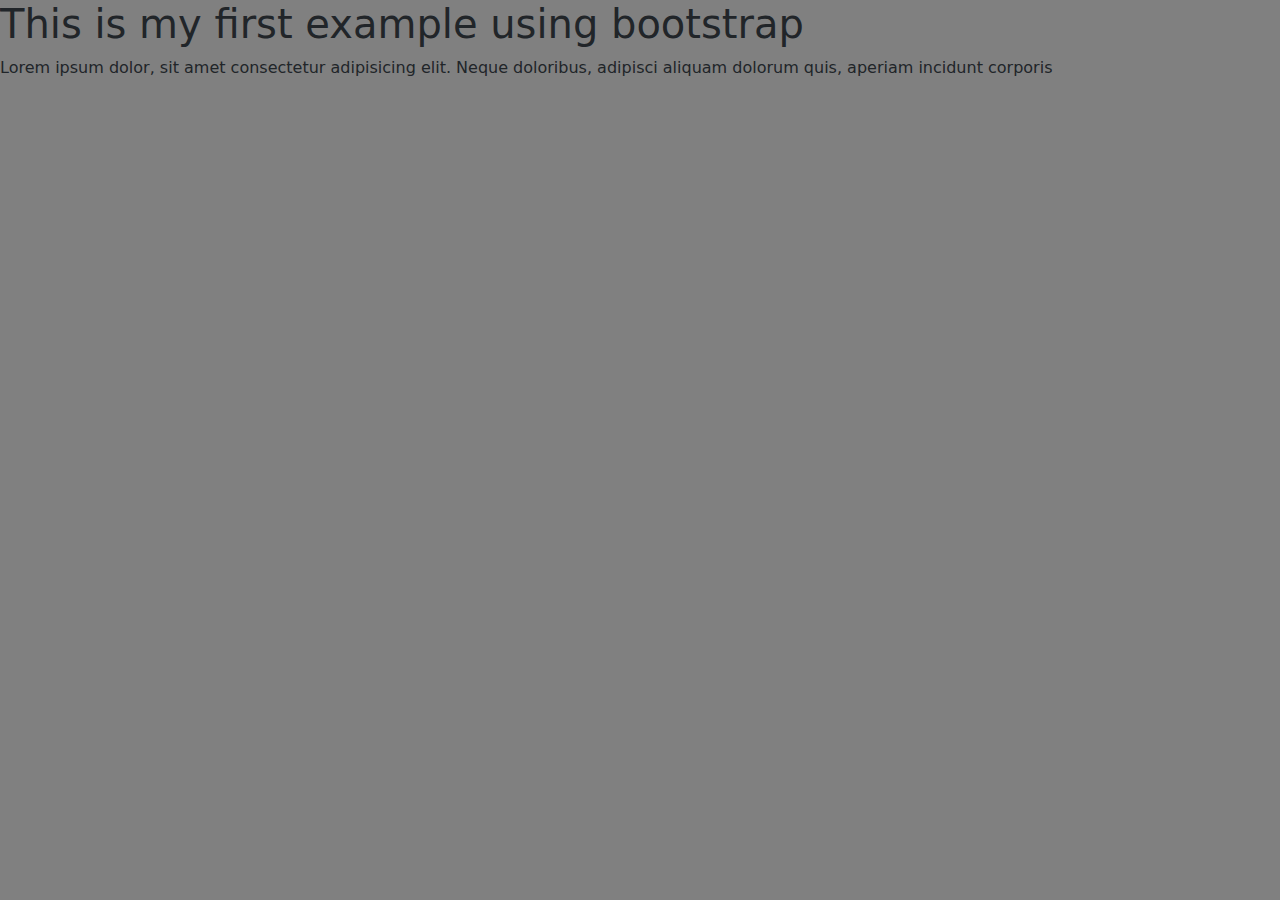
<file: css day6 tasks/task1/index.html>
<!DOCTYPE html>
<html lang="en">
  <head>
    <meta charset="UTF-8" />
    <meta name="author" content="mohammad" />
    <meta name="viewport" content="width=device-width, initial-scale=1.0" />
    <meta name="description" content="_____" />
    <link
      rel="stylesheet"
      href="https://cdnjs.cloudflare.com/ajax/libs/font-awesome/6.7.2/css/all.min.css"
      integrity="sha512-Evv84Mr4kqVGRNSgIGL/F/aIDqQb7xQ2vcrdIwxfjThSH8CSR7PBEakCr51Ck+w+/U6swU2Im1vVX0SVk9ABhg=="
      crossorigin="anonymous"
      referrerpolicy="no-referrer"
    />
    <link
      href="https://cdn.jsdelivr.net/npm/bootstrap@5.3.3/dist/css/bootstrap.min.css"
      rel="stylesheet"
      integrity="sha384-QWTKZyjpPEjISv5WaRU9OFeRpok6YctnYmDr5pNlyT2bRjXh0JMhjY6hW+ALEwIH"
      crossorigin="anonymous"
    />
    <title>task1</title>
    <link rel="stylesheet" href="task1.css" />
  </head>
  <body>
    <h1>This is my first example using bootstrap</h1>
    <p>
      Lorem ipsum dolor, sit amet consectetur adipisicing elit. Neque doloribus,
      adipisci aliquam dolorum quis, aperiam incidunt corporis
    </p>
  </body>
</html>
</file>
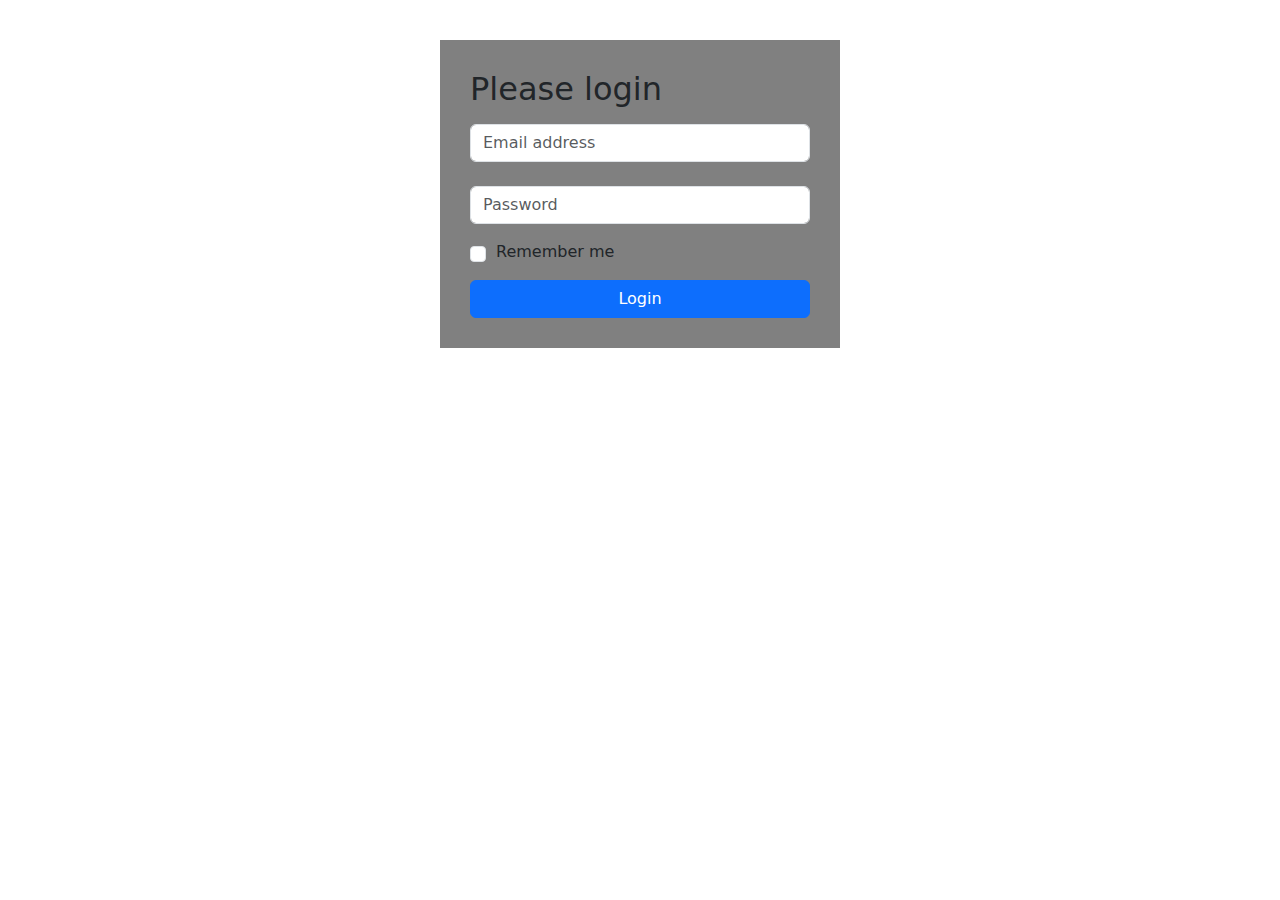
<file: css day6 tasks/task10/index.html>
<!DOCTYPE html>
<html lang="en">
  <head>
    <meta charset="UTF-8" />
    <meta name="author" content="mohammad" />
    <meta name="viewport" content="width=device-width, initial-scale=1.0" />
    <meta name="description" content="_____" />
    <link
      rel="stylesheet"
      href="https://cdnjs.cloudflare.com/ajax/libs/font-awesome/6.7.2/css/all.min.css"
      integrity="sha512-Evv84Mr4kqVGRNSgIGL/F/aIDqQb7xQ2vcrdIwxfjThSH8CSR7PBEakCr51Ck+w+/U6swU2Im1vVX0SVk9ABhg=="
      crossorigin="anonymous"
      referrerpolicy="no-referrer"
    />
    <link rel="preconnect" href="https://fonts.googleapis.com" />
    <link rel="preconnect" href="https://fonts.gstatic.com" crossorigin />
    <link
      href="https://fonts.googleapis.com/css2?family=Big+Shoulders+Display:wght@100..900&family=DM+Sans:ital,opsz,wght@0,9..40,100..1000;1,9..40,100..1000&family=Edu+AU+VIC+WA+NT+Pre:wght@400..700&family=Lexend+Deca:wght@100..900&family=Nunito:ital,wght@0,200..1000;1,200..1000&family=Playwrite+MX+Guides&family=Roboto+Slab:wght@100..900&family=Roboto:ital,wght@0,100;0,300;0,400;0,500;0,700;0,900;1,100;1,300;1,400;1,500;1,700;1,900&display=swap"
      rel="stylesheet"
    />
    <link
      href="https://cdn.jsdelivr.net/npm/bootstrap@5.3.3/dist/css/bootstrap.min.css"
      rel="stylesheet"
      integrity="sha384-QWTKZyjpPEjISv5WaRU9OFeRpok6YctnYmDr5pNlyT2bRjXh0JMhjY6hW+ALEwIH"
      crossorigin="anonymous"
    />
    <title>task10</title>
    <link rel="icon" href="_____.png" type="image/x-icon" />
    <link rel="stylesheet" href="task10.css" />
  </head>
  <body>
    <form>
        <h2>Please login</h2>
      <div class="mb-3">
        <label for="exampleInputEmail1" class="form-label"></label>
        <input
          type="email"
          class="form-control"
          id="exampleInputEmail1"
          aria-describedby="emailHelp"
          placeholder="Email address"
        />
      </div>
      <div class="mb-3">
        <label for="exampleInputPassword1" class="form-label"></label>
        <input
          type="password"
          class="form-control"
          id="exampleInputPassword1"
          placeholder="Password"
        />
      </div>
      <div class="mb-3 form-check" id="check">
        <input type="checkbox" class="form-check-input" id="exampleCheck1" />
        <label class="form-check-label" for="exampleCheck1">Remember me </label>
      </div>
      <button type="submit" class="btn btn-primary">Login</button>
    </form>
  </body>
</html>
</file>
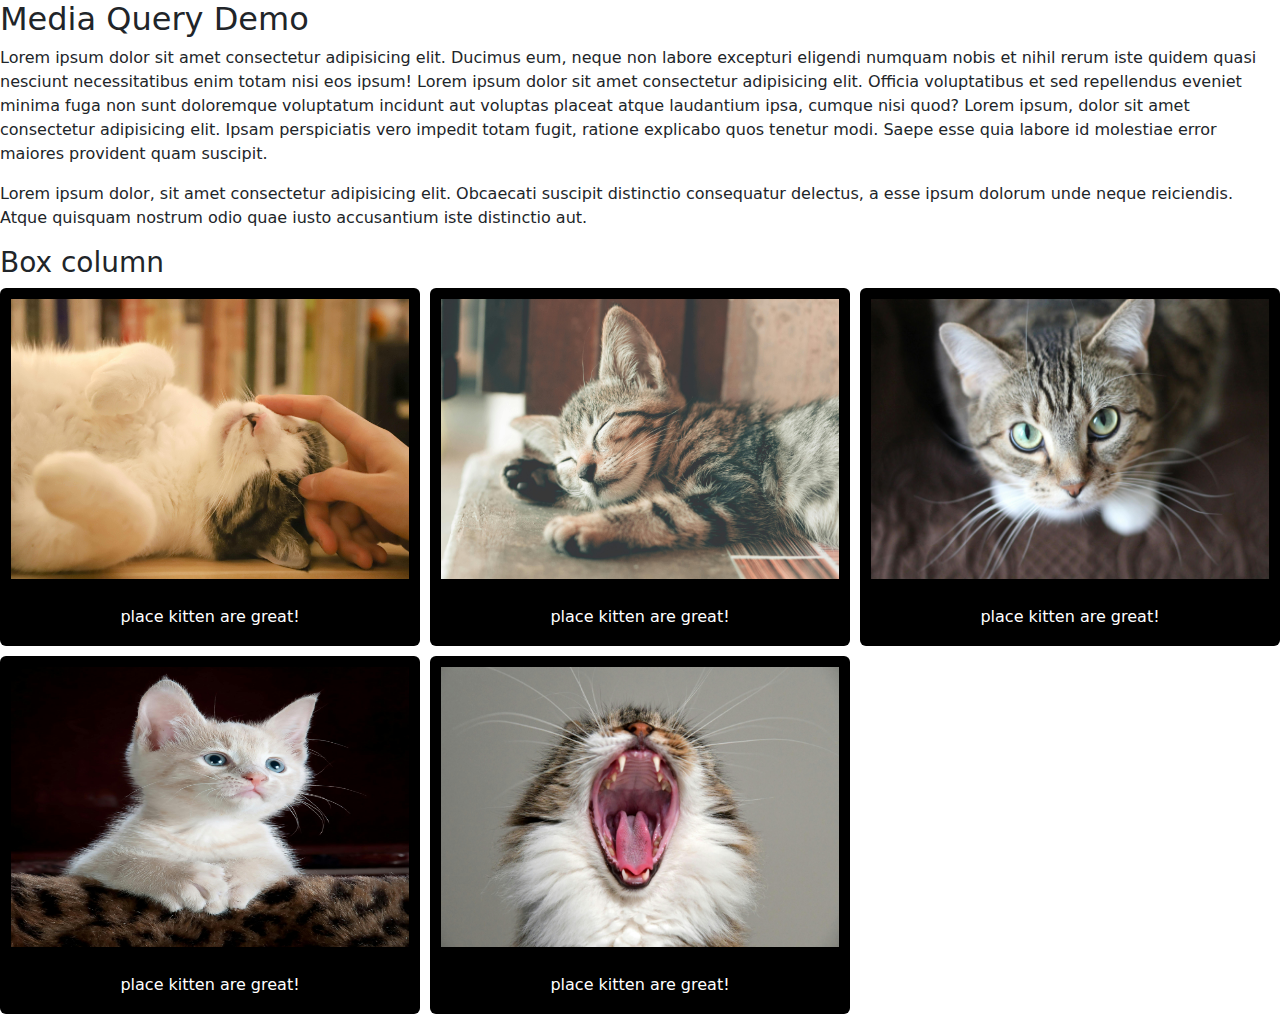
<file: css day6 tasks/task11/index.html>
<!DOCTYPE html>
<html lang="en">
  <head>
    <meta charset="UTF-8" />
    <meta name="author" content="mohammad" />
    <meta name="viewport" content="width=device-width, initial-scale=1.0" />
    <meta name="description" content="_____" />
    <link
      rel="stylesheet"
      href="https://cdnjs.cloudflare.com/ajax/libs/font-awesome/6.7.2/css/all.min.css"
      integrity="sha512-Evv84Mr4kqVGRNSgIGL/F/aIDqQb7xQ2vcrdIwxfjThSH8CSR7PBEakCr51Ck+w+/U6swU2Im1vVX0SVk9ABhg=="
      crossorigin="anonymous"
      referrerpolicy="no-referrer"
    />
    <link rel="preconnect" href="https://fonts.googleapis.com" />
    <link rel="preconnect" href="https://fonts.gstatic.com" crossorigin />
    <link
      href="https://fonts.googleapis.com/css2?family=Big+Shoulders+Display:wght@100..900&family=DM+Sans:ital,opsz,wght@0,9..40,100..1000;1,9..40,100..1000&family=Edu+AU+VIC+WA+NT+Pre:wght@400..700&family=Lexend+Deca:wght@100..900&family=Nunito:ital,wght@0,200..1000;1,200..1000&family=Playwrite+MX+Guides&family=Roboto+Slab:wght@100..900&family=Roboto:ital,wght@0,100;0,300;0,400;0,500;0,700;0,900;1,100;1,300;1,400;1,500;1,700;1,900&display=swap"
      rel="stylesheet"
    />
    <link
      href="https://cdn.jsdelivr.net/npm/bootstrap@5.3.3/dist/css/bootstrap.min.css"
      rel="stylesheet"
      integrity="sha384-QWTKZyjpPEjISv5WaRU9OFeRpok6YctnYmDr5pNlyT2bRjXh0JMhjY6hW+ALEwIH"
      crossorigin="anonymous"
    />
    <title>task11</title>
    <link rel="stylesheet" href="task11.css" />
  </head>
  <body>
    <h2>Media Query Demo</h2>
    <p>
      Lorem ipsum dolor sit amet consectetur adipisicing elit. Ducimus eum,
      neque non labore excepturi eligendi numquam nobis et nihil rerum iste
      quidem quasi nesciunt necessitatibus enim totam nisi eos ipsum! Lorem
      ipsum dolor sit amet consectetur adipisicing elit. Officia voluptatibus et
      sed repellendus eveniet minima fuga non sunt doloremque voluptatum
      incidunt aut voluptas placeat atque laudantium ipsa, cumque nisi quod?
      Lorem ipsum, dolor sit amet consectetur adipisicing elit. Ipsam
      perspiciatis vero impedit totam fugit, ratione explicabo quos tenetur
      modi. Saepe esse quia labore id molestiae error maiores provident quam
      suscipit.
    </p>
    <p>
      Lorem ipsum dolor, sit amet consectetur adipisicing elit. Obcaecati
      suscipit distinctio consequatur delectus, a esse ipsum dolorum unde neque
      reiciendis. Atque quisquam nostrum odio quae iusto accusantium iste
      distinctio aut.
    </p>
    <h3>Box column</h3>
    <div class="pics">
      <div class="card" style="width: 100%">
        <img
          src="pic/pexels-catscoming-1359307.jpg"
          class="card-img-top"
          alt="cat"
        />
        <div class="card-body">
          <p class="card-text">place kitten are great!</p>
        </div>
      </div>
      <div class="card" style="width: 100%">
        <img
          src="pic/pexels-ihsanaditya-1056251.jpg"
          class="card-img-top"
          alt="cat"
        />
        <div class="card-body">
          <p class="card-text">place kitten are great!</p>
        </div>
      </div>
      <div class="card" style="width: 100%">
        <img
          src="pic/pexels-kmerriman-20787.jpg"
          class="card-img-top"
          alt="cat"
        />
        <div class="card-body">
          <p class="card-text">place kitten are great!</p>
        </div>
      </div>
      <div class="card" style="width: 100%">
        <img
          src="pic/pexels-pixabay-45201.jpg"
          class="card-img-top"
          alt="cat"
        />
        <div class="card-body">
          <p class="card-text">place kitten are great!</p>
        </div>
      </div>
      <div class="card" style="width: 100%">
        <img
          src="pic/pexels-serenakoi-1576193.jpg"
          class="card-img-top"
          alt="cat"
        />
        <div class="card-body">
          <p class="card-text">place kitten are great!</p>
        </div>
      </div>
    </div>
  </body>
</html>
</file>
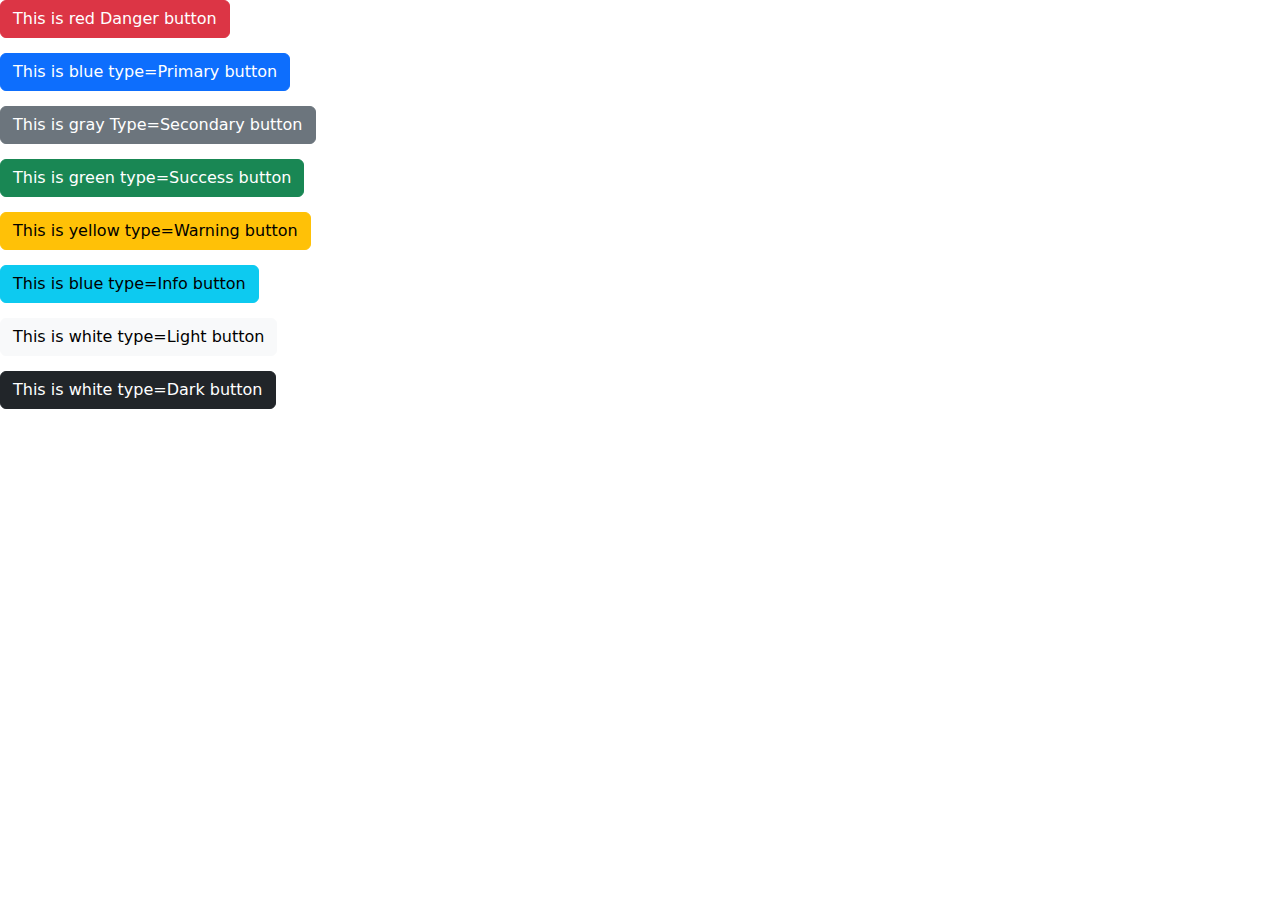
<file: css day6 tasks/task2/index.html>
<!DOCTYPE html>
<html lang="en">
  <head>
    <meta charset="UTF-8" />
    <meta name="author" content="mohammad" />
    <meta name="viewport" content="width=device-width, initial-scale=1.0" />
    <meta name="description" content="_____" />
    <link
      rel="stylesheet"
      href="https://cdnjs.cloudflare.com/ajax/libs/font-awesome/6.7.2/css/all.min.css"
      integrity="sha512-Evv84Mr4kqVGRNSgIGL/F/aIDqQb7xQ2vcrdIwxfjThSH8CSR7PBEakCr51Ck+w+/U6swU2Im1vVX0SVk9ABhg=="
      crossorigin="anonymous"
      referrerpolicy="no-referrer"
    />
    <link
      href="https://cdn.jsdelivr.net/npm/bootstrap@5.3.3/dist/css/bootstrap.min.css"
      rel="stylesheet"
      integrity="sha384-QWTKZyjpPEjISv5WaRU9OFeRpok6YctnYmDr5pNlyT2bRjXh0JMhjY6hW+ALEwIH"
      crossorigin="anonymous"
    />
    <title>task2</title>
    <link rel="stylesheet" href="task2.css" />
  </head>
  <body>
    <button type="button" class="btn btn-danger">This is red Danger button</button>
    <button type="button" class="btn btn-primary">This is blue type=Primary button</button>
    <button type="button" class="btn btn-secondary">This is gray Type=Secondary button</button>
    <button type="button" class="btn btn-success">This is green type=Success button</button>
    <button type="button" class="btn btn-warning">This is yellow type=Warning button</button>
    <button type="button" class="btn btn-info">This is blue type=Info button</button>
    <button type="button" class="btn btn-light">This is white type=Light button</button>
    <button type="button" class="btn btn-dark">This is white type=Dark button</button>
  </body>
</html>
</file>
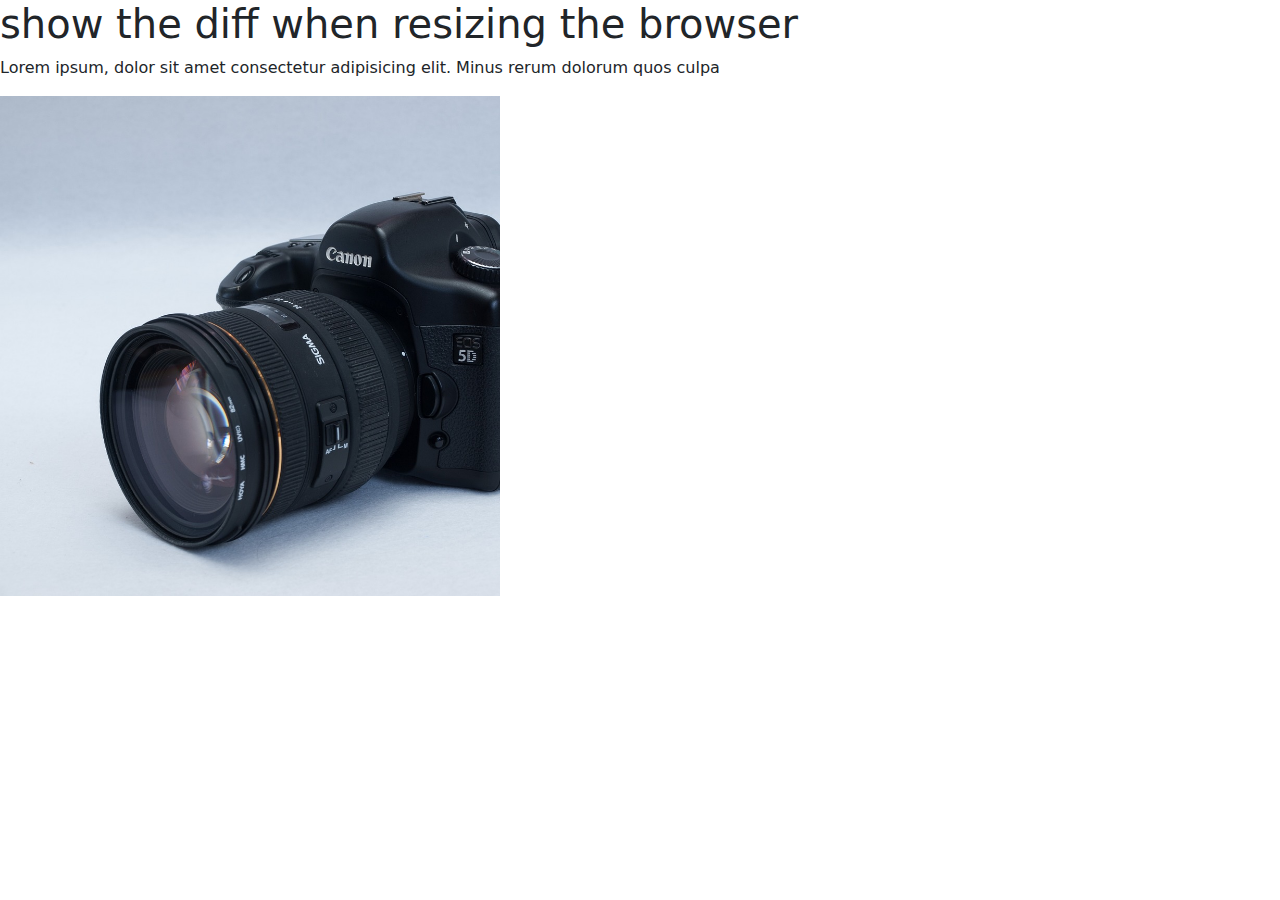
<file: css day6 tasks/task4/index.html>
<!DOCTYPE html>
<html lang="en">
  <head>
    <meta charset="UTF-8" />
    <meta name="author" content="mohammad" />
    <meta name="viewport" content="width=device-width, initial-scale=1.0" />
    <meta name="description" content="_____" />
    <link
      rel="stylesheet"
      href="https://cdnjs.cloudflare.com/ajax/libs/font-awesome/6.7.2/css/all.min.css"
      integrity="sha512-Evv84Mr4kqVGRNSgIGL/F/aIDqQb7xQ2vcrdIwxfjThSH8CSR7PBEakCr51Ck+w+/U6swU2Im1vVX0SVk9ABhg=="
      crossorigin="anonymous"
      referrerpolicy="no-referrer"
    />
    <link
      href="https://cdn.jsdelivr.net/npm/bootstrap@5.3.3/dist/css/bootstrap.min.css"
      rel="stylesheet"
      integrity="sha384-QWTKZyjpPEjISv5WaRU9OFeRpok6YctnYmDr5pNlyT2bRjXh0JMhjY6hW+ALEwIH"
      crossorigin="anonymous"
    />
    <title>task4</title>
    <link rel="stylesheet" href="task4.css" />
  </head>
  <body>
    <h1>show the diff when resizing the browser</h1>
    <p>
      Lorem ipsum, dolor sit amet consectetur adipisicing elit. Minus rerum
      dolorum quos culpa
    </p>
    <div class="img"></div>
  </body>
</html>
</file>
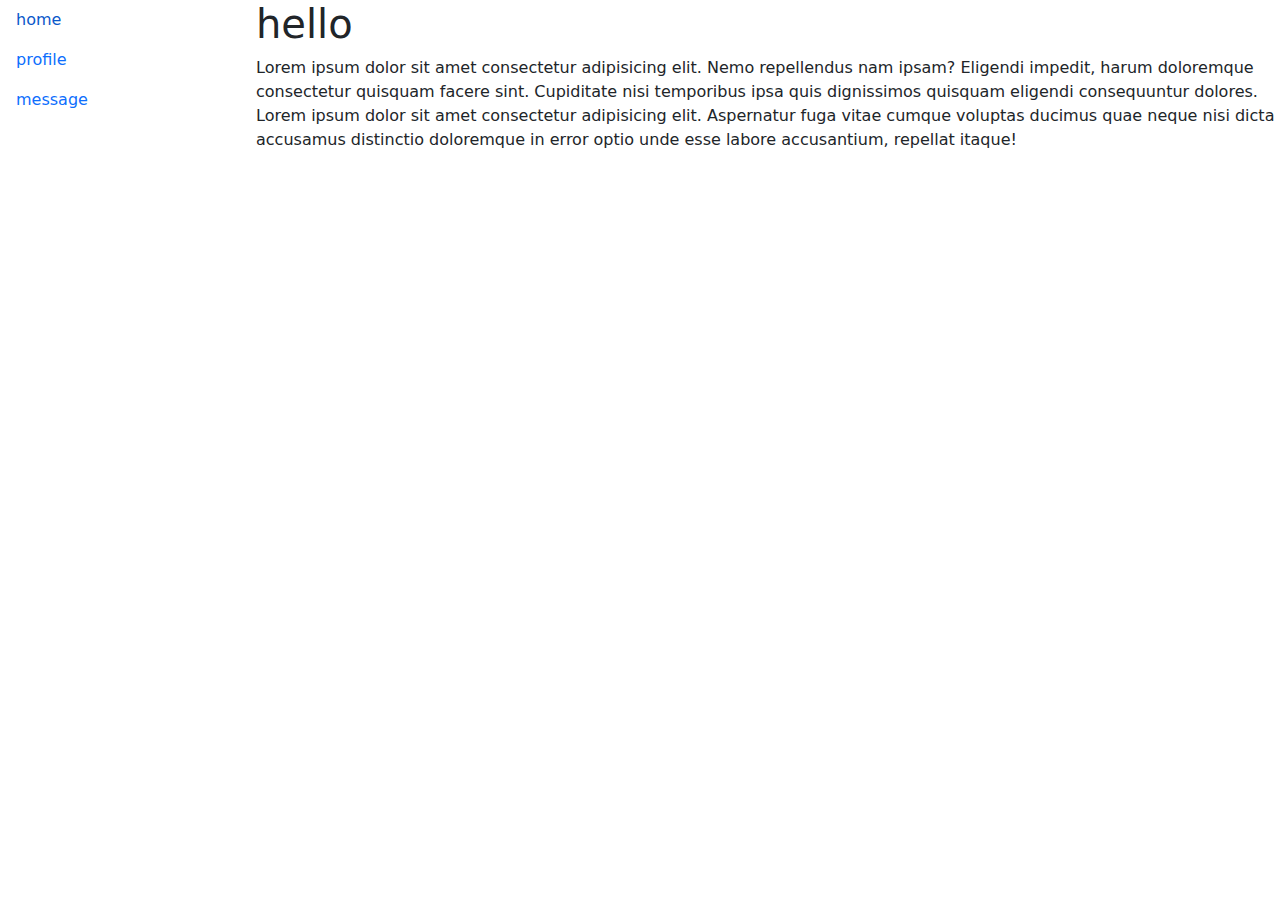
<file: css day6 tasks/task5/index.html>
<!DOCTYPE html>
<html lang="en">
  <head>
    <meta charset="UTF-8" />
    <meta name="author" content="mohammad" />
    <meta name="viewport" content="width=device-width, initial-scale=1.0" />
    <meta name="description" content="_____" />
    <link
      rel="stylesheet"
      href="https://cdnjs.cloudflare.com/ajax/libs/font-awesome/6.7.2/css/all.min.css"
      integrity="sha512-Evv84Mr4kqVGRNSgIGL/F/aIDqQb7xQ2vcrdIwxfjThSH8CSR7PBEakCr51Ck+w+/U6swU2Im1vVX0SVk9ABhg=="
      crossorigin="anonymous"
      referrerpolicy="no-referrer"
    />
    <link rel="preconnect" href="https://fonts.googleapis.com" />
    <link rel="preconnect" href="https://fonts.gstatic.com" crossorigin />
    <link
      href="https://fonts.googleapis.com/css2?family=Big+Shoulders+Display:wght@100..900&family=DM+Sans:ital,opsz,wght@0,9..40,100..1000;1,9..40,100..1000&family=Edu+AU+VIC+WA+NT+Pre:wght@400..700&family=Lexend+Deca:wght@100..900&family=Nunito:ital,wght@0,200..1000;1,200..1000&family=Playwrite+MX+Guides&family=Roboto+Slab:wght@100..900&family=Roboto:ital,wght@0,100;0,300;0,400;0,500;0,700;0,900;1,100;1,300;1,400;1,500;1,700;1,900&display=swap"
      rel="stylesheet"
    />
    <link
      href="https://cdn.jsdelivr.net/npm/bootstrap@5.3.3/dist/css/bootstrap.min.css"
      rel="stylesheet"
      integrity="sha384-QWTKZyjpPEjISv5WaRU9OFeRpok6YctnYmDr5pNlyT2bRjXh0JMhjY6hW+ALEwIH"
      crossorigin="anonymous"
    />
    <title>task5</title>
    <link rel="stylesheet" href="task5.css" />
  </head>
  <body>
    <div class="bar">
      <ul class="nav flex-column">
        <li class="nav-item">
          <a class="nav-link active" aria-current="page" href="#">home</a>
        </li>
        <li class="nav-item">
          <a class="nav-link" href="#">profile</a>
        </li>
        <li class="nav-item">
          <a class="nav-link" href="#">message</a>
        </li>
      </ul>
    </div>
    <div class="main">
      <h1>hello</h1>
      <p>
        Lorem ipsum dolor sit amet consectetur adipisicing elit. Nemo
        repellendus nam ipsam? Eligendi impedit, harum doloremque consectetur
        quisquam facere sint. Cupiditate nisi temporibus ipsa quis dignissimos
        quisquam eligendi consequuntur dolores. Lorem ipsum dolor sit amet
        consectetur adipisicing elit. Aspernatur fuga vitae cumque voluptas
        ducimus quae neque nisi dicta accusamus distinctio doloremque in error
        optio unde esse labore accusantium, repellat itaque!
      </p>
    </div>
  </body>
</html>
</file>
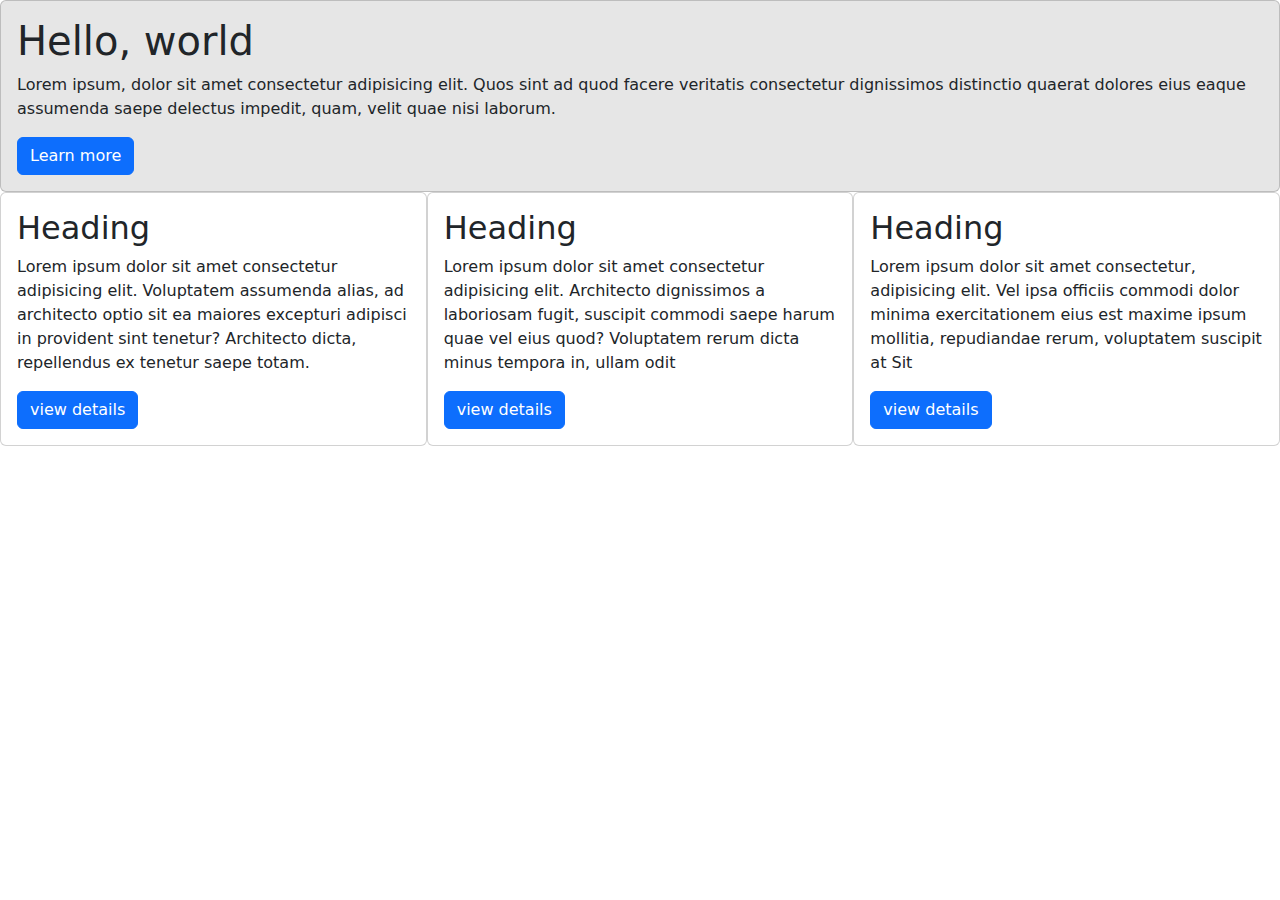
<file: css day6 tasks/task6/index.html>
<!DOCTYPE html>
<html lang="en">
  <head>
    <meta charset="UTF-8" />
    <meta name="author" content="mohammad" />
    <meta name="viewport" content="width=device-width, initial-scale=1.0" />
    <meta name="description" content="_____" />
    <link
      rel="stylesheet"
      href="https://cdnjs.cloudflare.com/ajax/libs/font-awesome/6.7.2/css/all.min.css"
      integrity="sha512-Evv84Mr4kqVGRNSgIGL/F/aIDqQb7xQ2vcrdIwxfjThSH8CSR7PBEakCr51Ck+w+/U6swU2Im1vVX0SVk9ABhg=="
      crossorigin="anonymous"
      referrerpolicy="no-referrer"
    />
    <link rel="preconnect" href="https://fonts.googleapis.com" />
    <link rel="preconnect" href="https://fonts.gstatic.com" crossorigin />
    <link
      href="https://fonts.googleapis.com/css2?family=Big+Shoulders+Display:wght@100..900&family=DM+Sans:ital,opsz,wght@0,9..40,100..1000;1,9..40,100..1000&family=Edu+AU+VIC+WA+NT+Pre:wght@400..700&family=Lexend+Deca:wght@100..900&family=Nunito:ital,wght@0,200..1000;1,200..1000&family=Playwrite+MX+Guides&family=Roboto+Slab:wght@100..900&family=Roboto:ital,wght@0,100;0,300;0,400;0,500;0,700;0,900;1,100;1,300;1,400;1,500;1,700;1,900&display=swap"
      rel="stylesheet"
    />
    <link
      href="https://cdn.jsdelivr.net/npm/bootstrap@5.3.3/dist/css/bootstrap.min.css"
      rel="stylesheet"
      integrity="sha384-QWTKZyjpPEjISv5WaRU9OFeRpok6YctnYmDr5pNlyT2bRjXh0JMhjY6hW+ALEwIH"
      crossorigin="anonymous"
    />
    <title>task6</title>
    <link rel="stylesheet" href="task6.css" />
  </head>
  <body>
    <div class="card" style="width: 100%" id="main">
      <div class="card-body">
        <h1 class="card-title">Hello, world</h1>
        <p class="card-text">
          Lorem ipsum, dolor sit amet consectetur adipisicing elit. Quos sint ad
          quod facere veritatis consectetur dignissimos distinctio quaerat
          dolores eius eaque assumenda saepe delectus impedit, quam, velit quae
          nisi laborum.
        </p>
        <a href="#" class="btn btn-primary">Learn more</a>
      </div>
    </div>
    <div class="card mb-3" style="width: 100%" id="card1">
      <div class="card-body">
        <h2 class="card-title">Heading</h2>
        <p class="card-text">
          Lorem ipsum dolor sit amet consectetur adipisicing elit. Voluptatem
          assumenda alias, ad architecto optio sit ea maiores excepturi adipisci
          in provident sint tenetur? Architecto dicta, repellendus ex tenetur
          saepe totam.
        </p>
        <a href="#" class="btn btn-primary">view details</a>
      </div>
    </div>
    <div class="card mb-3" style="width: 100%" id="card2">
      <div class="card-body">
        <h2 class="card-title">Heading</h2>
        <p class="card-text">
          Lorem ipsum dolor sit amet consectetur adipisicing elit. Architecto
          dignissimos a laboriosam fugit, suscipit commodi saepe harum quae vel
          eius quod? Voluptatem rerum dicta minus tempora in, ullam odit
         
        </p>
        <a href="#" class="btn btn-primary">view details</a>
      </div>
    </div>
    <div class="card mb-3" style="width: 100%" id="card3">
      <div class="card-body">
        <h2 class="card-title">Heading</h2>
        <p class="card-text">
          Lorem ipsum dolor sit amet consectetur, adipisicing elit. Vel ipsa
          officiis commodi dolor minima exercitationem eius est maxime ipsum
          mollitia, repudiandae rerum, voluptatem suscipit at
          Sit
        </p>
        <a href="#" class="btn btn-primary">view details</a>
      </div>
    </div>
  </body>
</html>
</file>
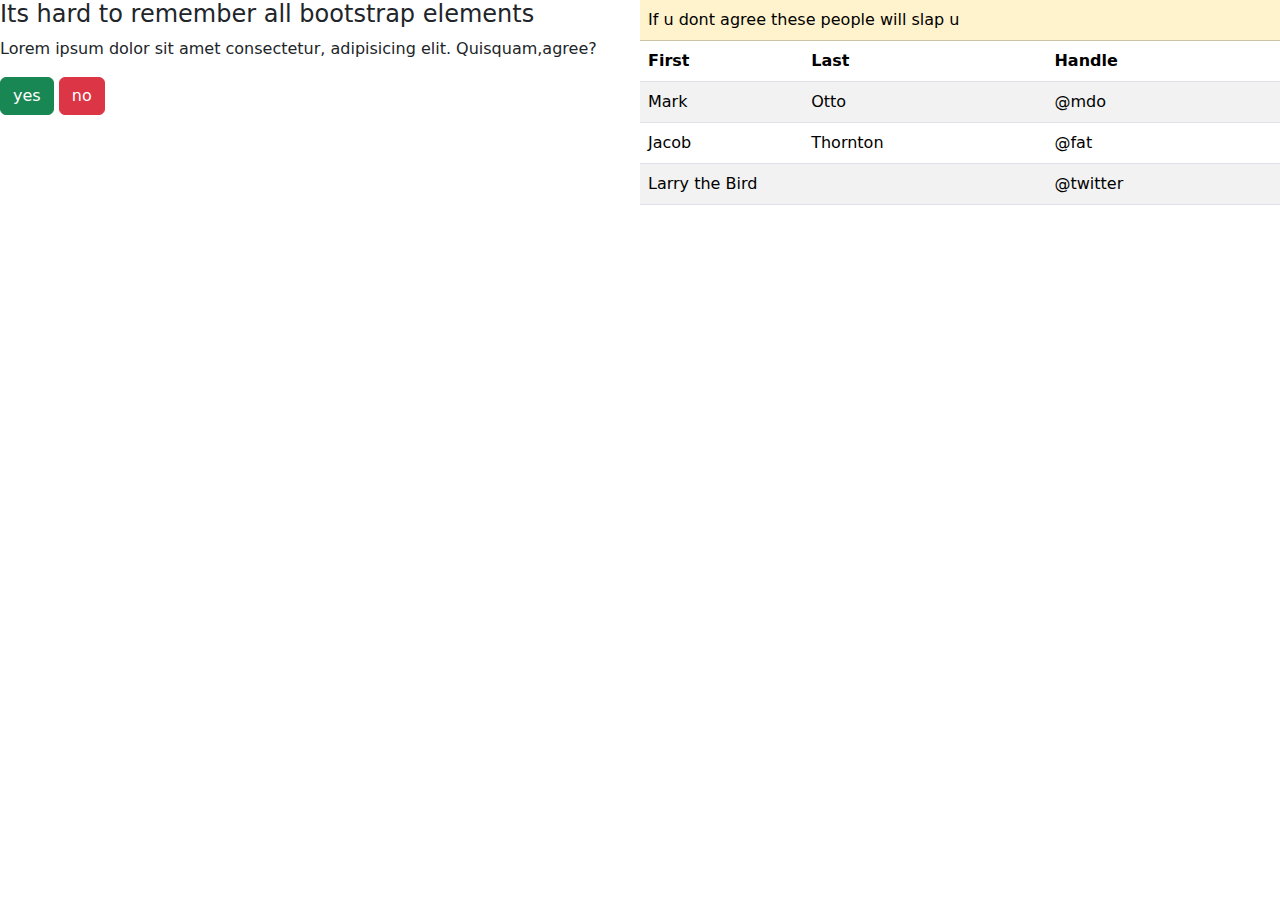
<file: css day6 tasks/task7/index.html>
<!DOCTYPE html>
<html lang="en">
  <head>
    <meta charset="UTF-8" />
    <meta name="author" content="mohammad" />
    <meta name="viewport" content="width=device-width, initial-scale=1.0" />
    <meta name="description" content="_____" />
    <link
      rel="stylesheet"
      href="https://cdnjs.cloudflare.com/ajax/libs/font-awesome/6.7.2/css/all.min.css"
      integrity="sha512-Evv84Mr4kqVGRNSgIGL/F/aIDqQb7xQ2vcrdIwxfjThSH8CSR7PBEakCr51Ck+w+/U6swU2Im1vVX0SVk9ABhg=="
      crossorigin="anonymous"
      referrerpolicy="no-referrer"
    />
    <link rel="preconnect" href="https://fonts.googleapis.com" />
    <link rel="preconnect" href="https://fonts.gstatic.com" crossorigin />
    <link
      href="https://fonts.googleapis.com/css2?family=Big+Shoulders+Display:wght@100..900&family=DM+Sans:ital,opsz,wght@0,9..40,100..1000;1,9..40,100..1000&family=Edu+AU+VIC+WA+NT+Pre:wght@400..700&family=Lexend+Deca:wght@100..900&family=Nunito:ital,wght@0,200..1000;1,200..1000&family=Playwrite+MX+Guides&family=Roboto+Slab:wght@100..900&family=Roboto:ital,wght@0,100;0,300;0,400;0,500;0,700;0,900;1,100;1,300;1,400;1,500;1,700;1,900&display=swap"
      rel="stylesheet"
    />
    <link
      href="https://cdn.jsdelivr.net/npm/bootstrap@5.3.3/dist/css/bootstrap.min.css"
      rel="stylesheet"
      integrity="sha384-QWTKZyjpPEjISv5WaRU9OFeRpok6YctnYmDr5pNlyT2bRjXh0JMhjY6hW+ALEwIH"
      crossorigin="anonymous"
    />
    <title>task7</title>
    <link rel="stylesheet" href="task7.css" />
  </head>
  <body>
    <div class="left">
      <h4>Its hard to remember all bootstrap elements</h4>
      <p>
        Lorem ipsum dolor sit amet consectetur, adipisicing elit.
        Quisquam,agree?
      </p>
      <button type="button" class="btn btn-success">yes</button>
      <button type="button" class="btn btn-danger">no</button>
    </div>
    <table class="table table-striped">
      <thead>
        <tr class="table-warning">
          <td colspan="3">If u dont agree these people will slap u</td>
        </tr>
        <tr>
          <th scope="col">First</th>
          <th scope="col">Last</th>
          <th scope="col">Handle</th>
        </tr>
      </thead>
      <tbody>
        <tr>
          <td>Mark</td>
          <td>Otto</td>
          <td>@mdo</td>
        </tr>
        <tr>
          <td>Jacob</td>
          <td>Thornton</td>
          <td>@fat</td>
        </tr>
        <tr>
          <td colspan="2">Larry the Bird</td>
          <td>@twitter</td>
        </tr>
      </tbody>
    </table>
  </body>
</html>
</file>
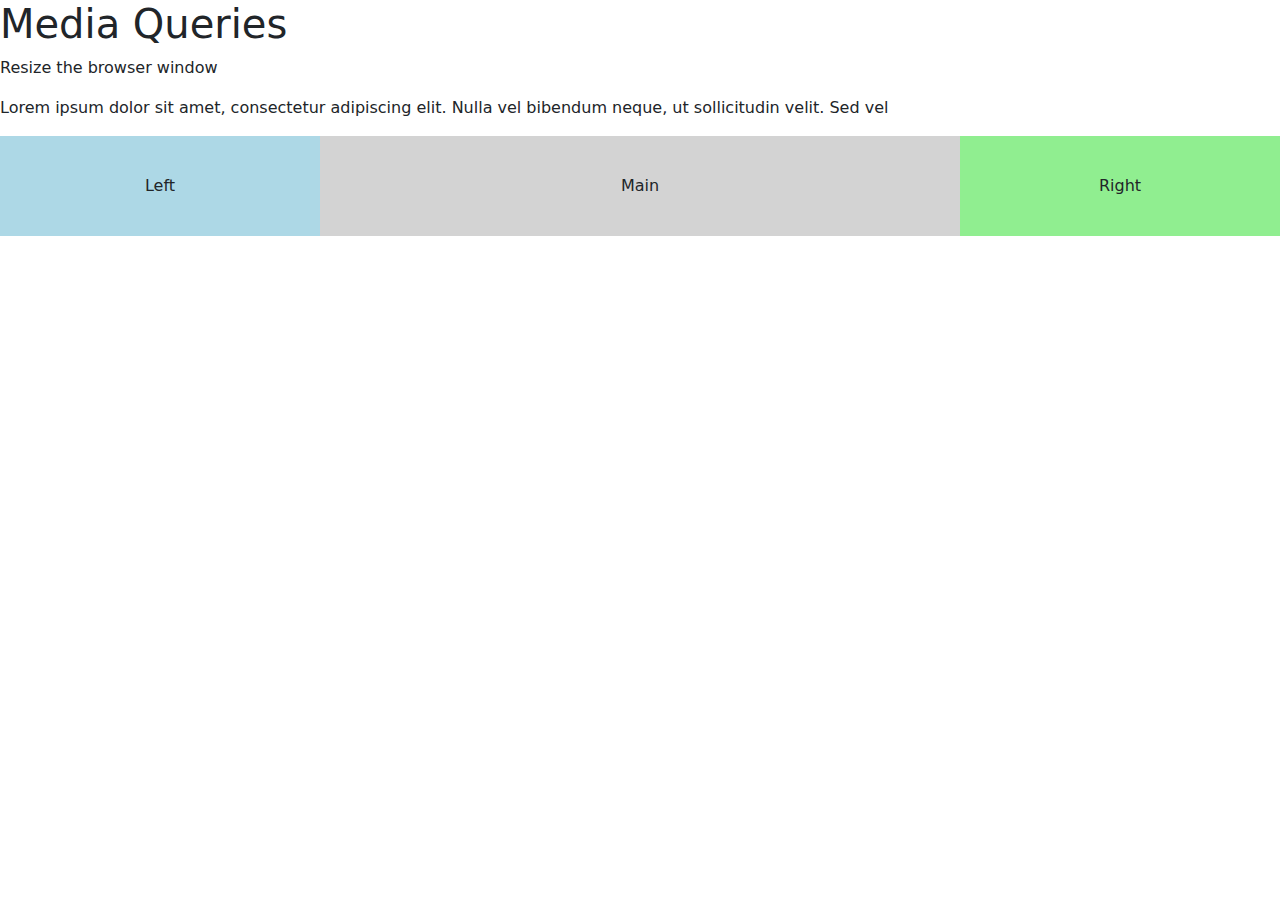
<file: css day6 tasks/task8/index.html>
<!DOCTYPE html>
<html lang="en">
  <head>
    <meta charset="UTF-8" />
    <meta name="author" content="mohammad" />
    <meta name="viewport" content="width=device-width, initial-scale=1.0" />
    <meta name="description" content="_____" />
    <link
      rel="stylesheet"
      href="https://cdnjs.cloudflare.com/ajax/libs/font-awesome/6.7.2/css/all.min.css"
      integrity="sha512-Evv84Mr4kqVGRNSgIGL/F/aIDqQb7xQ2vcrdIwxfjThSH8CSR7PBEakCr51Ck+w+/U6swU2Im1vVX0SVk9ABhg=="
      crossorigin="anonymous"
      referrerpolicy="no-referrer"
    />
    <link rel="preconnect" href="https://fonts.googleapis.com" />
    <link rel="preconnect" href="https://fonts.gstatic.com" crossorigin />
    <link
      href="https://fonts.googleapis.com/css2?family=Big+Shoulders+Display:wght@100..900&family=DM+Sans:ital,opsz,wght@0,9..40,100..1000;1,9..40,100..1000&family=Edu+AU+VIC+WA+NT+Pre:wght@400..700&family=Lexend+Deca:wght@100..900&family=Nunito:ital,wght@0,200..1000;1,200..1000&family=Playwrite+MX+Guides&family=Roboto+Slab:wght@100..900&family=Roboto:ital,wght@0,100;0,300;0,400;0,500;0,700;0,900;1,100;1,300;1,400;1,500;1,700;1,900&display=swap"
      rel="stylesheet"
    />
    <link
      href="https://cdn.jsdelivr.net/npm/bootstrap@5.3.3/dist/css/bootstrap.min.css"
      rel="stylesheet"
      integrity="sha384-QWTKZyjpPEjISv5WaRU9OFeRpok6YctnYmDr5pNlyT2bRjXh0JMhjY6hW+ALEwIH"
      crossorigin="anonymous"
    />
    <title>task8</title>
    <link rel="stylesheet" href="task8.css" />
  </head>
  <body>
    <div class="head">
      <h1>Media Queries</h1>
      <p>Resize the browser window</p>
      <p>
        Lorem ipsum dolor sit amet, consectetur adipiscing elit. Nulla vel
        bibendum neque, ut sollicitudin velit. Sed vel
      </p>
    </div>
    <div class="left">Left</div>
    <div class="mid">Main</div>
    <div class="right">Right</div>
  </body>
</html>
</file>
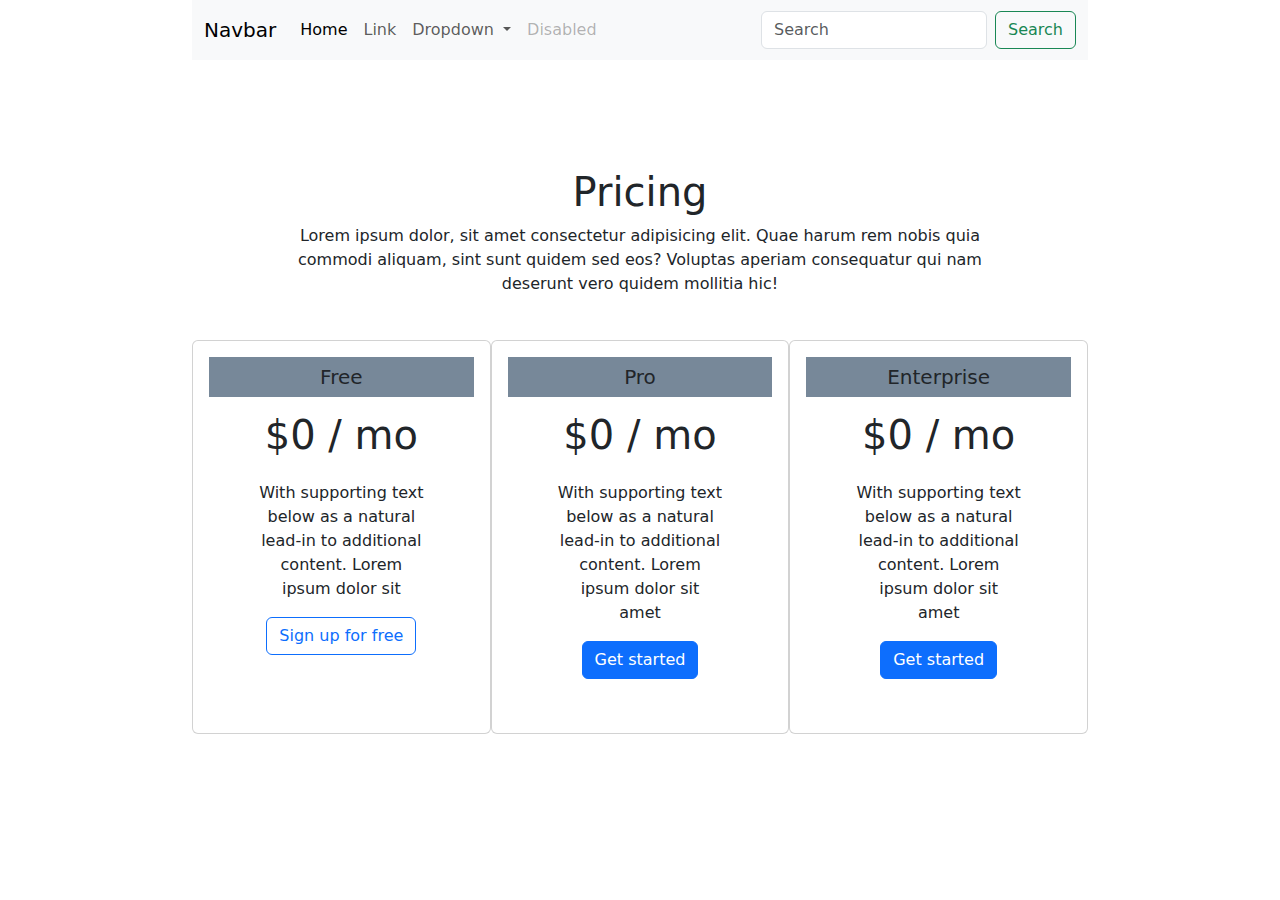
<file: css day6 tasks/task9/index.html>
<!DOCTYPE html>
<html lang="en">
  <head>
    <meta charset="UTF-8" />
    <meta name="author" content="mohammad" />
    <meta name="viewport" content="width=device-width, initial-scale=1.0" />
    <meta name="description" content="_____" />
    <link
      rel="stylesheet"
      href="https://cdnjs.cloudflare.com/ajax/libs/font-awesome/6.7.2/css/all.min.css"
      integrity="sha512-Evv84Mr4kqVGRNSgIGL/F/aIDqQb7xQ2vcrdIwxfjThSH8CSR7PBEakCr51Ck+w+/U6swU2Im1vVX0SVk9ABhg=="
      crossorigin="anonymous"
      referrerpolicy="no-referrer"
    />
    <link rel="preconnect" href="https://fonts.googleapis.com" />
    <link rel="preconnect" href="https://fonts.gstatic.com" crossorigin />
    <link
      href="https://fonts.googleapis.com/css2?family=Big+Shoulders+Display:wght@100..900&family=DM+Sans:ital,opsz,wght@0,9..40,100..1000;1,9..40,100..1000&family=Edu+AU+VIC+WA+NT+Pre:wght@400..700&family=Lexend+Deca:wght@100..900&family=Nunito:ital,wght@0,200..1000;1,200..1000&family=Playwrite+MX+Guides&family=Roboto+Slab:wght@100..900&family=Roboto:ital,wght@0,100;0,300;0,400;0,500;0,700;0,900;1,100;1,300;1,400;1,500;1,700;1,900&display=swap"
      rel="stylesheet"
    />
    <link
      href="https://cdn.jsdelivr.net/npm/bootstrap@5.3.3/dist/css/bootstrap.min.css"
      rel="stylesheet"
      integrity="sha384-QWTKZyjpPEjISv5WaRU9OFeRpok6YctnYmDr5pNlyT2bRjXh0JMhjY6hW+ALEwIH"
      crossorigin="anonymous"
    />
    <title>task9</title>
    <link rel="stylesheet" href="task9.css" />
  </head>
  <body>
    <nav class="navbar navbar-expand-lg bg-body-tertiary">
      <div class="container-fluid">
        <a class="navbar-brand" href="#">Navbar</a>
        <button
          class="navbar-toggler"
          type="button"
          data-bs-toggle="collapse"
          data-bs-target="#navbarSupportedContent"
          aria-controls="navbarSupportedContent"
          aria-expanded="false"
          aria-label="Toggle navigation"
        >
          <span class="navbar-toggler-icon"></span>
        </button>
        <div class="collapse navbar-collapse" id="navbarSupportedContent">
          <ul class="navbar-nav me-auto mb-2 mb-lg-0">
            <li class="nav-item">
              <a class="nav-link active" aria-current="page" href="#">Home</a>
            </li>
            <li class="nav-item">
              <a class="nav-link" href="#">Link</a>
            </li>
            <li class="nav-item dropdown">
              <a
                class="nav-link dropdown-toggle"
                href="#"
                role="button"
                data-bs-toggle="dropdown"
                aria-expanded="false"
              >
                Dropdown
              </a>
              <ul class="dropdown-menu">
                <li><a class="dropdown-item" href="#">Action</a></li>
                <li><a class="dropdown-item" href="#">Another action</a></li>
                <li><hr class="dropdown-divider" /></li>
                <li>
                  <a class="dropdown-item" href="#">Something else here</a>
                </li>
              </ul>
            </li>
            <li class="nav-item">
              <a class="nav-link disabled" aria-disabled="true">Disabled</a>
            </li>
          </ul>
          <form class="d-flex" role="search">
            <input
              class="form-control me-2"
              type="search"
              placeholder="Search"
              aria-label="Search"
            />
            <button class="btn btn-outline-success" type="submit">
              Search
            </button>
          </form>
        </div>
      </div>
    </nav>
    <main>
      <h1>Pricing</h1>
      <p>
        Lorem ipsum dolor, sit amet consectetur adipisicing elit. Quae harum rem
        nobis quia commodi aliquam, sint sunt quidem sed eos? Voluptas aperiam
        consequatur qui nam deserunt vero quidem mollitia hic!
      </p>
    </main>
    <div class="card text-center mb-3" style="width: 100%" id="card1">
      <div class="card-body">
        <h5 class="card-title">Free</h5>
        <p class="price">$0 / mo</p>
        <p class="card-text">
          With supporting text below as a natural lead-in to additional content.
          Lorem ipsum dolor sit
        </p>
        <button type="button" class="btn btn-outline-primary">
          Sign up for free
        </button>
      </div>
    </div>

    <div class="card text-center mb-3" style="width: 100%" id="card2">
      <div class="card-body">
        <h5 class="card-title">Pro</h5>
        <p class="price">$0 / mo</p>
        <p class="card-text">
          With supporting text below as a natural lead-in to additional content.
          Lorem ipsum dolor sit amet
        </p>
        <a href="#" class="btn btn-primary">Get started</a>
      </div>
    </div>

    <div class="card text-center mb-3" style="width: 100%" id="card3">
      <div class="card-body">
        <h5 class="card-title">Enterprise</h5>
        <p class="price">$0 / mo</p>
        <p class="card-text">
          With supporting text below as a natural lead-in to additional content.
          Lorem ipsum dolor sit amet 
        </p>
        <a href="#" class="btn btn-primary">Get started</a>
      </div>
    </div>
  </body>
</html>
</file>
<file: css day6 tasks/task1/task1.css>
body{
    background-color: grey;
}
</file>
<file: css day6 tasks/task10/task10.css>
body {
  display: grid;
  justify-content: center;
}
form {
  margin-top: 40px;
  line-height: 0%;
  padding: 30px;
  width: 400px;
  background-color: grey;
  /* border: 2px solid green; */
}
button {
    width: 100%;
}
#check{
    gap: 10px;
    display: flex;
    align-items: center;
}
</file>
<file: css day6 tasks/task11/task11.css>
.pics {
  display: grid;
  grid-template-columns: repeat(3, 1fr);
  grid-template-rows: repeat(2, 1fr);
  gap: 10px;
}
img {
  width: 300px;
  height: 300px;
  padding: 10px;
}
.card {
  background-color: black;
  color: white;
  text-align: center;
}

@media screen and (max-width: 500px) {
  .pics {
    display: grid;
    grid-template-columns: repeat(1, 1fr);
  }
}
@media screen and (max-width: 800px) and (min-width:450px) {
  .pics {
    display: grid;
    grid-template-columns: repeat(2, 1fr);
  }
}
</file>
<file: css day6 tasks/task2/task2.css>
body{
    display: grid;
    grid-template-rows: repeat(8, auto);
    gap: 15px;
}
button{
    width: fit-content;
}
</file>
<file: css day6 tasks/task4/task4.css>
.img{
    background-image: url(camera-510530_1280.jpg);
width: 500px;
height: 500px;
    background-size: cover;
}
@media only screen and (max-width:600px){
    .img{
        background-image: url(bread-6889039_1280.jpg);
        width: 200px;
        height: 200px;
        background-size: cover;
    }
}
</file>
<file: css day6 tasks/task5/task5.css>
body {
  display: grid;
  grid-template-columns: repeat(5, 1fr);
  grid-template-areas:
    "nav mn mn mn mn"
    "nav mn mn mn mn";
  height: 300px;
  /* border: 1px solid black; */
}
.bar {
  grid-area: nav;
}
.main {
  grid-area: mn;
}
</file>
<file: css day6 tasks/task6/task6.css>
* {
  margin: 0;
  padding: 0;
  box-sizing: border-box;
}

body {
  display: grid;
  grid-template-columns: repeat(3, 1fr);

  grid-template-areas:
    "mn mn mn"
    "cd1 cd2 cd3";
}
#main{
  grid-area: mn;
  background-color: rgb(230, 230, 230);
}

#card1 {
  grid-area: cd1;

}

#card2 {
  grid-area: cd2;
}

#card3 {
  grid-area: cd3;
}
</file>
<file: css day6 tasks/task7/task7.css>
* {
  margin: 0;
  padding: 0;
  box-sizing: border-box;
}

body {
  display: grid;
  grid-template-columns: repeat(4, 1fr);
  grid-template-areas:
    "lt lt rt rt"
    "lt lt rt rt";
}
.left {
  grid-area: lt;
}
.table {
  grid-area: rt;
}
.yellow {
  background-color: yellowgreen;
}
</file>
<file: css day6 tasks/task8/task8.css>
* {
  margin: 0;
  padding: 0;
  box-sizing: border-box;
}

body {
  display: grid;
  grid-template-columns: repeat(4, 1fr);
  grid-template-areas:
    "ht ht ht ht"
    "lt mt mt rt";
}

.head {
  grid-area: ht;
}

.left {
  display: grid;
  place-content: center center;
  grid-area: lt;
  background-color: lightblue;
  height: 100px;
}

.mid {
  display: grid;
  place-content: center center;
  grid-area: mt;
  background-color: lightgray;
  height: 100px;
}

.right {
  display: grid;
  place-content: center center;
  grid-area: rt;
  background-color: lightgreen;
  height: 100px;
}

@media screen and (max-width: 800px) {
  body {
    grid-template-columns: repeat(2, 1fr);
    grid-template-areas:
      "ht ht"
      "lt lt"
      "mt mt"
      "rt rt";
  }
  .mid, .right, .left {
    display: grid;
    place-content: center left;
    padding: 20px;
  }
}
</file>
<file: css day6 tasks/task9/task9.css>
* {
  margin: 0;
  padding: 0;
  box-sizing: border-box;
}

body {
  display: grid;
  width: 70%;
  margin-left: 15%;
  grid-template-columns: repeat(3, 1fr);
  grid-template-rows: repeat(5, 150px);
  grid-template-areas:
    "hd hd hd"
    "mn mn mn"
    "cd1 cd2 cd3"
    "cd1 cd2 cd3"
    "cd1 cd2 cd3";
}
nav {
  height: 60px;
  grid-area: hd;
}
main {
  margin-left: 70px;
  margin-right: 70px;
  margin-top: 30px;
  grid-area: mn;
  display: grid;
  place-content: center;
  text-align: center;
}
h5 {
  align-content: center;
  height: 40px;
  background-color: lightslategray;
}
#card1 {
  padding-top: 0px;
  margin-top: 40px;
  grid-area: cd1;

}
.price{
  font-size: 40px;
}
.card-text{
padding: 50px;
padding-top: 0%;
padding-bottom: 0%;

}

#card2 {
  margin-top: 40px;
  grid-area: cd2;
}

#card3 {
  margin-top: 40px;
  grid-area: cd3;
}
</file>
